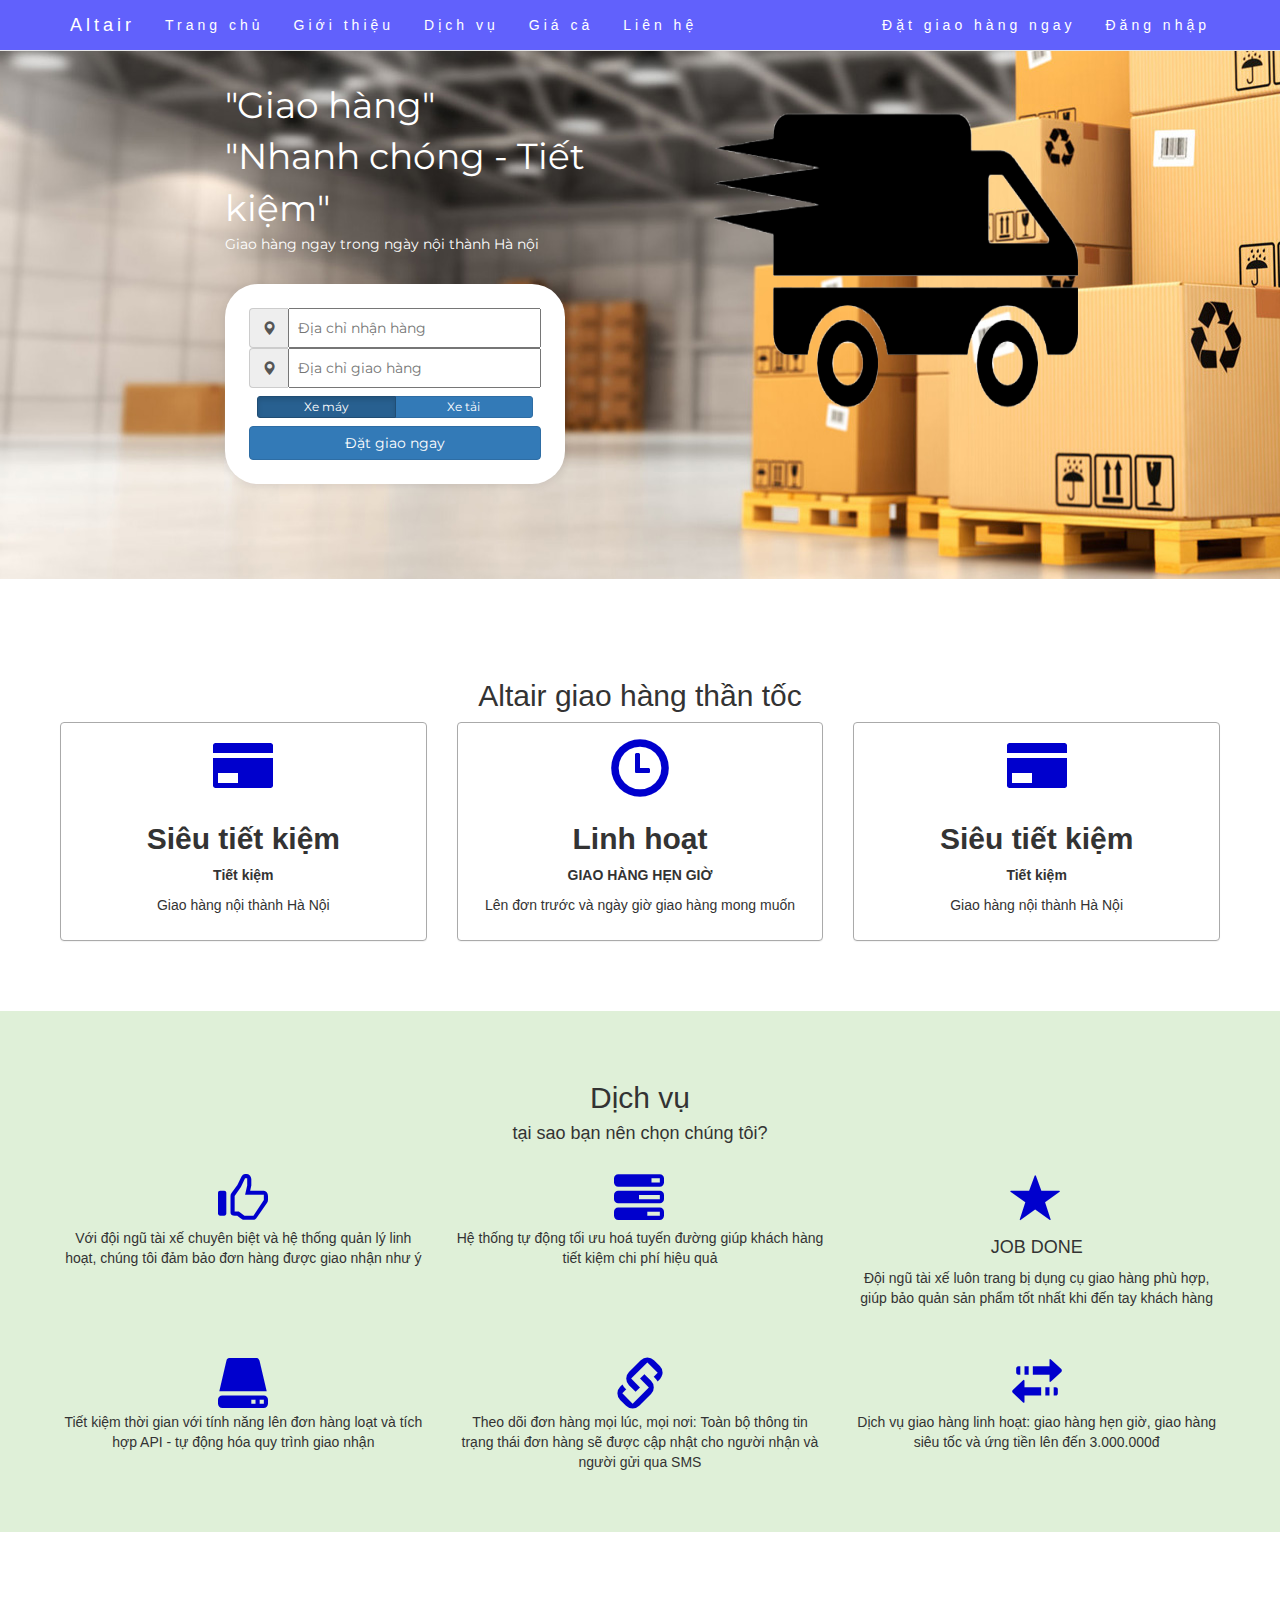
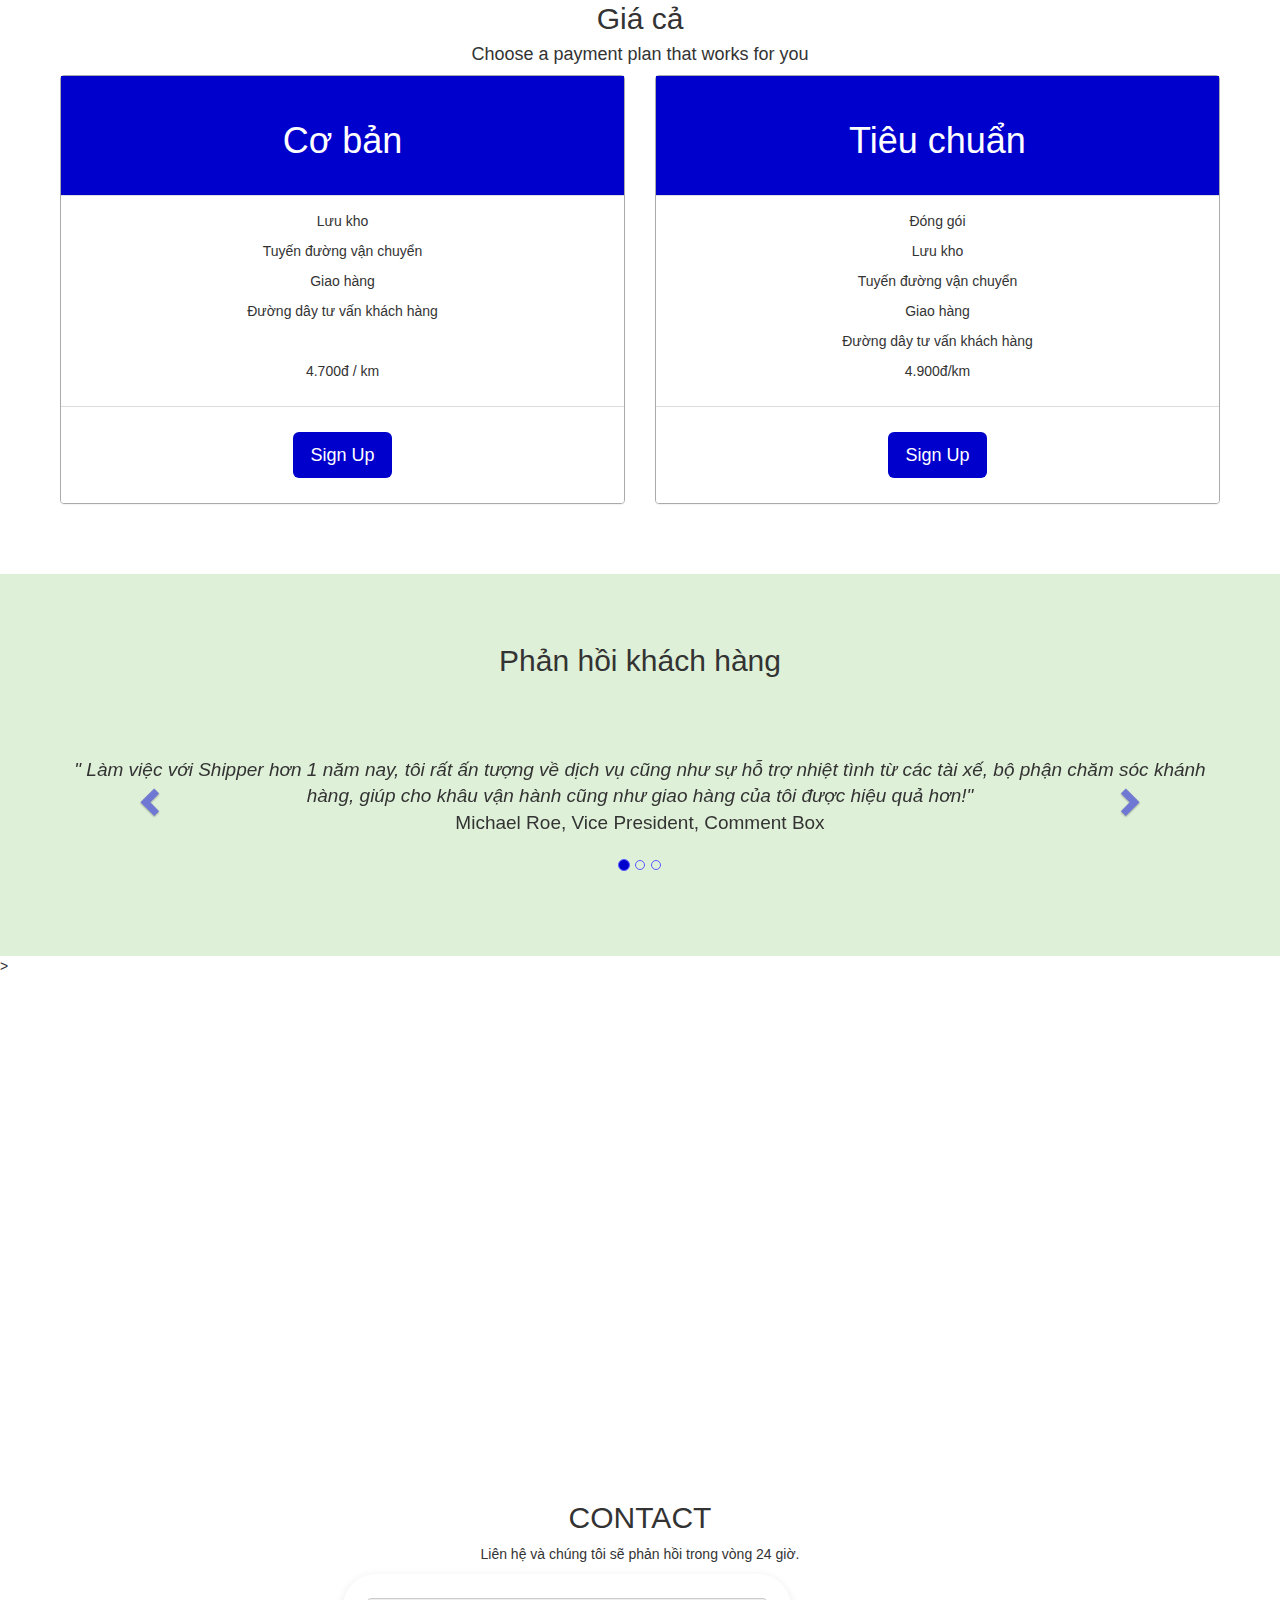
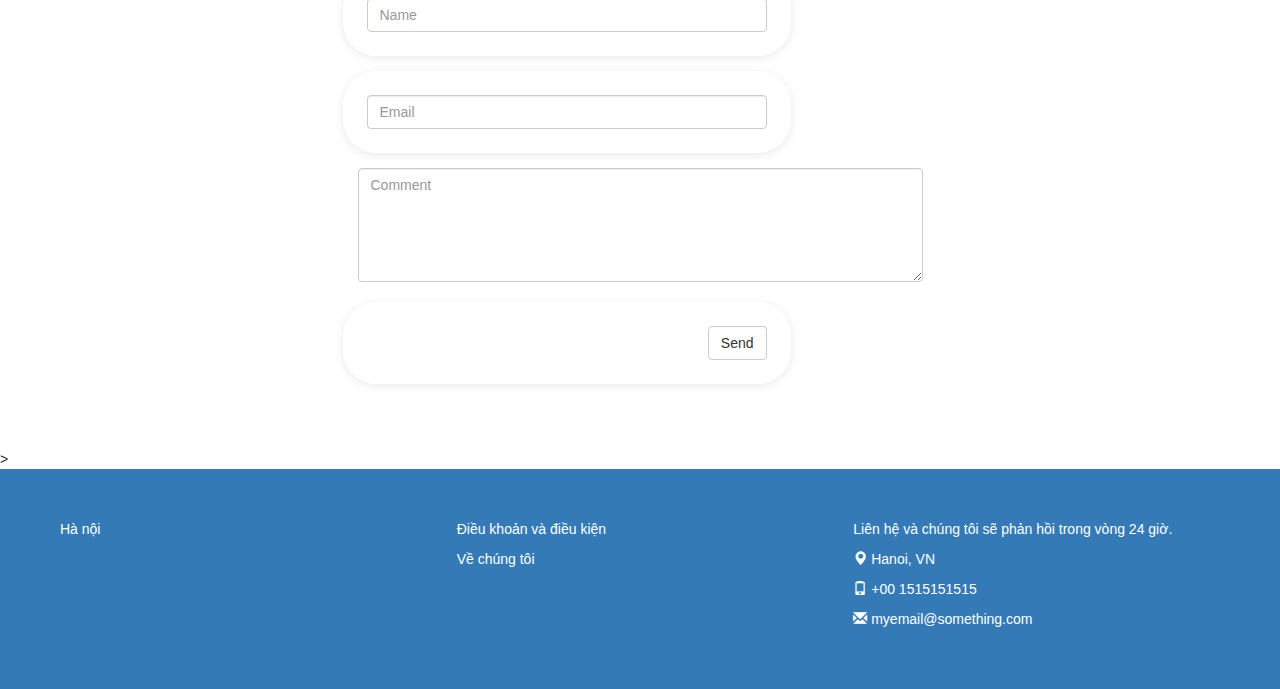
<file: Index.html>
<!DOCTYPE html>
<html lang="vi">
  <head>
      <title>Shipper webside</title>
      <meta charset="utf-8">
      <meta name="viewport" content="width=device-width, initial-scale=1">
      <link rel="stylesheet" href="https://maxcdn.bootstrapcdn.com/bootstrap/3.4.1/css/bootstrap.min.css">
      <script src="https://ajax.googleapis.com/ajax/libs/jquery/3.5.1/jquery.min.js"></script>
      <script src="https://maxcdn.bootstrapcdn.com/bootstrap/3.4.1/js/bootstrap.min.js"></script>

      <script>
        $(window).scroll(function() {
          $(".slideanim").each(function(){
            var pos = $(this).offset().top;
  
            var winTop = $(window).scrollTop();
            if (pos < winTop + 600) {
              $(this).addClass("slide");
            }
          });
        });
      </script>

      <link href="https://fonts.googleapis.com/css?family=Montserrat" rel="stylesheet" type="text/css">
      <link href="https://fonts.googleapis.com/css?family=Lato" rel="stylesheet" type="text/css">
      <link rel="stylesheet" href="style.css">
    </head>
  <body >
    
    <!-- Nav -->
    <nav class="navbar navbar-default navbar-fixed-top">
      <div class="container">
        <div class="navbar-header">
          <button type="button" class="navbar-toggle" data-toggle="collapse" data-target="#myNavbar">
            <span class="icon-bar"></span>
            <span class="icon-bar"></span>
            <span class="icon-bar"></span>
          </button>
          <a class="navbar-brand" href="#">Altair</a>
        </div>
        <div class="collapse navbar-collapse" id="myNavbar">
          <ul class="nav navbar-nav navbar-left">
            <li><a href="#home">Trang chủ</a></li>
            <li><a href="#about">Giới thiệu</a></li>
            <li><a href="#services">Dịch vụ</a></li>
            <li><a href="#pricing">Giá cả</a></li>
            <li><a href="#contact">Liên hệ</a></li>
          </ul>
          <ul class="nav navbar-nav navbar-right">
            <li><a href="">Đặt giao hàng ngay</a></li>
            <li><a href="#loginModal"  data-toggle="modal">Đăng nhập</a></a></li>
          </ul>
        </div>
      </div>
    </nav>

    <!-- jumbutron home -->
    <div id="home" class="jumbotron bg-img">
      <div class="row">
        <div class="col-md-4 col-md-offset-2">
          <div>
            <span style="font-size: 36px" >
              "Giao hàng"
              <br>
              "Nhanh chóng - Tiết kiệm"
            </span>
            <div class="">Giao hàng ngay trong ngày nội thành Hà nội    
            </div>
          </div>
          
          <form class="form">
              <div class="form-group">
                <div class="input-group">
                  <span class="input-group-addon"><span class="glyphicon glyphicon-map-marker"></span></span>
                  <input class="input-wirde" type="text" autocomplete="off" placeholder="Địa chỉ nhận hàng" required>
                </div>
                <div class="input-group">
                  <span class="input-group-addon"><span class="glyphicon glyphicon-map-marker"></span></span>
                  <input class="input-wirde" type="text" autocomplete="off" placeholder="Địa chỉ giao hàng" required>
                </div>
                <div class="btn-group" data-toggle="buttons" >
                  <label class="btn btn-primary btn-xs active">
                    <input type="radio" name="vehicle-options" id="motobike" checked> Xe máy
                  </label>
                  <label class="btn btn-primary btn-xs">
                    <input type="radio" name="vehicle-options" id="vans">Xe tải
                  </label>
                </div>
                <div >
                  <button class="btn btn-primary" type="button">Đặt giao ngay</button>
                </div>
              </div>
            
          </form>
        </div>

        <div class="col-md-4">
          <img src="/image/truck-icon.png" alt="truck-icon" width="480" height="360">
        </div>
      </div>
    </div>

    <!-- about container-fluid -->
    <div id="about" class="container-fluid">
      <div class="text-center"> 
        <h2>Altair giao hàng thần tốc</h2>
      </div>
      <div class="row slideanim">

        <div class="col-sm-4 col-xs-1">
          <div class="panel panel-default text-center ">
            <div class="panel-body">
              <span class="glyphicon glyphicon-credit-card logo"></span>
              <h2><strong>Siêu tiết kiệm</strong></h2>
              <p><strong>Tiết kiệm</strong></p>
              <p>Giao hàng nội thành Hà Nội</p>
            </div>
          </div>
        </div>

        <div class="col-sm-4 col-xs-1">
          <div class="panel panel-default text-center">
            <div class="panel-body">
              <span class="glyphicon glyphicon-time logo"></span>
              <h2><strong>Linh hoạt</strong></h2>
              <p><strong>GIAO HÀNG HẸN GIỜ</strong></p>
              <p>Lên đơn trước và ngày giờ giao hàng mong muốn</p>
            </div>
          </div>
        </div>

        <div class="col-sm-4 col-xs-1">
          <div class="panel panel-default text-center">
            <div class="panel-body">
              <span class="glyphicon glyphicon-credit-card logo"></span>
              <h2><strong>Siêu tiết kiệm</strong></h2>
              <p><strong>Tiết kiệm</strong></p>
              <p>Giao hàng nội thành Hà Nội</p>
            </div>
          </div>
        </div>
      </div>
    </div>

    <!-- Service container-fluid -->
    <div class="container-fluid text-center bg-success" id="services">
      <h2>Dịch vụ</h2>
      <h4>tại sao bạn nên chọn chúng tôi?</h4>
      <br>
      <div class="row slideanim">
        <div class="col-sm-4">
          <span class="glyphicon glyphicon-thumbs-up logo-small"></span>
          <p>Với đội ngũ tài xế chuyên biệt và hệ thống quản lý linh hoạt, chúng tôi đảm bảo đơn hàng được giao nhận như ý</p>
        </div>
        <div class="col-sm-4">
          <span class="glyphicon glyphicon-tasks logo-small"></span>
          <p>Hệ thống tự động tối ưu hoá tuyến đường giúp khách hàng tiết kiệm chi phí hiệu quả</p>
        </div>
        <div class="col-sm-4">
          <span class="glyphicon glyphicon-star logo-small"></span>
          <h4>JOB DONE</h4>
          <p>Đội ngũ tài xế luôn trang bị dụng cụ giao hàng phù hợp, giúp bảo quản sản phẩm tốt nhất khi đến tay khách hàng</p>
        </div>
        </div>
        <br><br>
      <div class="row slideanim">
        <div class="col-sm-4">
          <span class="glyphicon glyphicon-hdd logo-small"></span>
          <p>Tiết kiệm thời gian với tính năng lên đơn hàng loạt và tích hợp API - tự động hóa quy trình giao nhận</p>
        </div>
        <div class="col-sm-4">
          <span class="glyphicon glyphicon-link logo-small"></span>
          <p>Theo dõi đơn hàng mọi lúc, mọi nơi: Toàn bộ thông tin trạng thái đơn hàng sẽ được cập nhật cho người nhận và người gửi qua SMS</p>
        </div>
        <div class="col-sm-4">
          <span class="glyphicon glyphicon-transfer logo-small"></span>
          <p>Dịch vụ giao hàng linh hoạt: giao hàng hẹn giờ, giao hàng siêu tốc và ứng tiền lên đến 3.000.000đ</p>
        </div>
      </div>
    </div>
    
    <!-- pricing container-fluid -->
    <div class="container-fluid" id="pricing">
      <div class="text-center">
        <h2>Giá cả</h2>
        <h4>Choose a payment plan that works for you</h4>
      </div>
      <div class="row slideanim">
        <div class="col-sm-6">
          <div class="panel panel-default text-center">
            <div class="panel-heading">
              <h1>Cơ bản</h1>
            </div>
            <div class="panel-body">
              <p>Lưu kho</p>
              <p>Tuyến đường vận chuyển</p>
              <p>Giao hàng</p>
              <p>Đường dây tư vấn khách hàng</p>
              <p>&nbsp;</p>
              <P>4.700đ / km</P>
            </div>
            <div class="panel-footer">
              <button class="btn btn-lg">Sign Up</button>
            </div>
          </div>
        </div>
        <div class="col-sm-6">
          <div class="panel panel-default text-center">
            <div class="panel-heading">
              <h1>Tiêu chuẩn</h1>
            </div>
            <div class="panel-body">
              <p>Đóng gói</p>
              <p>Lưu kho</p>
              <p>Tuyến đường vận chuyển</p>
              <p>Giao hàng</p>
              <p>Đường dây tư vấn khách hàng</p>
              <p>4.900đ/km</p>
            </div>
            <div class="panel-footer">
              <button class="btn btn-lg">Sign Up</button>
            </div>
          </div>
        </div>
      </div>
    </div>

    <!-- What our customers say -->
    <div class="container-fluid bg-success">
      <h2 class="text-center">Phản hồi khách hàng</h2>
      <div id="myCarousel" class="carousel slide text-center" data-ride="carousel">
        <!-- Indicators -->
        <ol class="carousel-indicators">
          <li data-target="#myCarousel" data-slide-to="0" class="active"></li>
          <li data-target="#myCarousel" data-slide-to="1"></li>
          <li data-target="#myCarousel" data-slide-to="2"></li>
        </ol>

        <!-- Wrapper for slides -->
        <div class="carousel-inner" role="listbox">
          <div class="item active">
          <h4>" Làm việc với Shipper hơn 1 năm nay, tôi rất ấn tượng về dịch vụ cũng như sự hỗ trợ nhiệt tình từ các tài xế, bộ phận chăm sóc khánh hàng, giúp cho khâu vận hành cũng như giao hàng của tôi được hiệu quả hơn!"<br><span style="font-style:normal;">Michael Roe, Vice President, Comment Box</span></h4>
          </div>
          <div class="item">
            <h4>" Cách vận hành của Borzo giúp chúng tôi tối ưu được chi phí và nguồn lực. Cùng với sự phối hợp rất nhịp nhàng và chuyên nghiêp, mong rằng chúng ta sẽ hợp tác lâu dài và cùng nhau phát triển. !!"<br><span style="font-style:normal;">John Doe, Salesman, Rep Inc</span></h4>
          </div>
          <div class="item">
            <h4>" Các bạn nhân viên dễ thương, hỗ trợ rất nhiệt tình nhưng tìm tài xế hơi lâu 1 chút."<br><span style="font-style:normal;">Chandler Bing, Actor, FriendsAlot</span></h4>
          </div>
        </div>

        <!-- Left and right controls -->
        <a class="left carousel-control" href="#myCarousel" role="button" data-slide="prev">
          <span class="glyphicon glyphicon-chevron-left" aria-hidden="true"></span>
          <span class="sr-only">Previous</span>
        </a>
        <a class="right carousel-control" href="#myCarousel" role="button" data-slide="next">
          <span class="glyphicon glyphicon-chevron-right" aria-hidden="true"></span>
          <span class="sr-only">Next</span>
        </a>
      </div>
    </div>
    <!-- Google Map -->>
    <div>
      <iframe src="https://www.google.com/maps/embed?pb=!1m18!1m12!1m3!1d3723.6514813864273!2d105.78995061476363!3d21.04662668598874!2m3!1f0!2f0!3f0!3m2!1i1024!2i768!4f13.1!3m3!1m2!1s0x3135ab306caa83a7%3A0xbfe4b316823e38f7!2zSOG7jWMgVmnhu4duIEPDtG5nIE5naOG7hyBCxrB1IENow61uaCBWaeG7hW4gVGjDtG5n!5e0!3m2!1svi!2s!4v1635518845162!5m2!1svi!2s" width="100%" height="450" style="border:0;" allowfullscreen="" loading="lazy"></iframe>
    </div>

    <!-- CONTACT -->
    <div id="contact" >
      <div class="container-fluid bg-grey">
        <h2 class="text-center">CONTACT</h2>
        <p class="text-center">Liên hệ và chúng tôi sẽ phản hồi trong vòng 24 giờ.</p>
        <div class="row">
          <div class="col-sm-6 col-md-offset-3 slideanim">
            <div class="row">
              <div class="col-sm-6 form-group">
                <input class="form-control" id="name" name="name" placeholder="Name" type="text" required>
              </div>
              <div class="col-sm-6 form-group">
                <input class="form-control" id="email" name="email" placeholder="Email" type="email" required>
              </div>
            </div>
            <textarea class="form-control" id="comments" name="comments" placeholder="Comment" rows="5"></textarea><br>
            <div class="row">
              <div class="col-sm-12 form-group">
                <button class="btn btn-default pull-right" type="submit">Send</button>
              </div>
            </div>
          </div>
          <div class="col-sm-3"></div>
        </div>
      </div>
    </div>
    
    <!-- Footpage -->>
    <div class="container-fluid row bg-primary">
      <div class="col-sm-4">
        <p>Hà nội</p>
      </div>
      <div class="col-sm-4">
        <p>Điều khoản và điều kiện</p>
        <p>Về chúng tôi</p>
      </div>
      <div class="col-sm-4">
        <p>Liên hệ và chúng tôi sẽ phản hồi trong vòng 24 giờ.</p>
        <p><span class="glyphicon glyphicon-map-marker"></span> Hanoi, VN</p>
        <p><span class="glyphicon glyphicon-phone"></span> +00 1515151515</p>
        <p><span class="glyphicon glyphicon-envelope"></span> myemail@something.com</p>
      </div>
    </div>

    <!-- Login Modal -->
    <div id="loginModal" class="modal fade">
      <div class="modal-dialog modal-login">
        <div class="modal-content">
          <div class="modal-header">				
            <h4 class="modal-title">Login</h4>
            <button type="button" class="close" data-dismiss="modal" aria-hidden="true">&times;</button>
          </div>
          <div class="modal-body">
            <form action="/examples/actions/confirmation.php" method="post">
              <div class="form-group">
                <i class="fa fa-user"></i>
                <input type="text" class="form-control" placeholder="Username" required="required">
              </div>
              <div class="form-group">
                <i class="fa fa-lock"></i>
                <input type="password" class="form-control" placeholder="Password" required="required">					
              </div>
              <div class="form-group">
                <input type="submit" class="btn btn-primary btn-block btn-lg" value="Login">
              </div>
            </form>				
            
          </div>
          <div class="modal-footer">
            <a href="#">Forgot Password?</a>
          </div>
        </div>
      </div>
    </div>  
  </body>

  <footer>

  </footer>
</html>
</file>
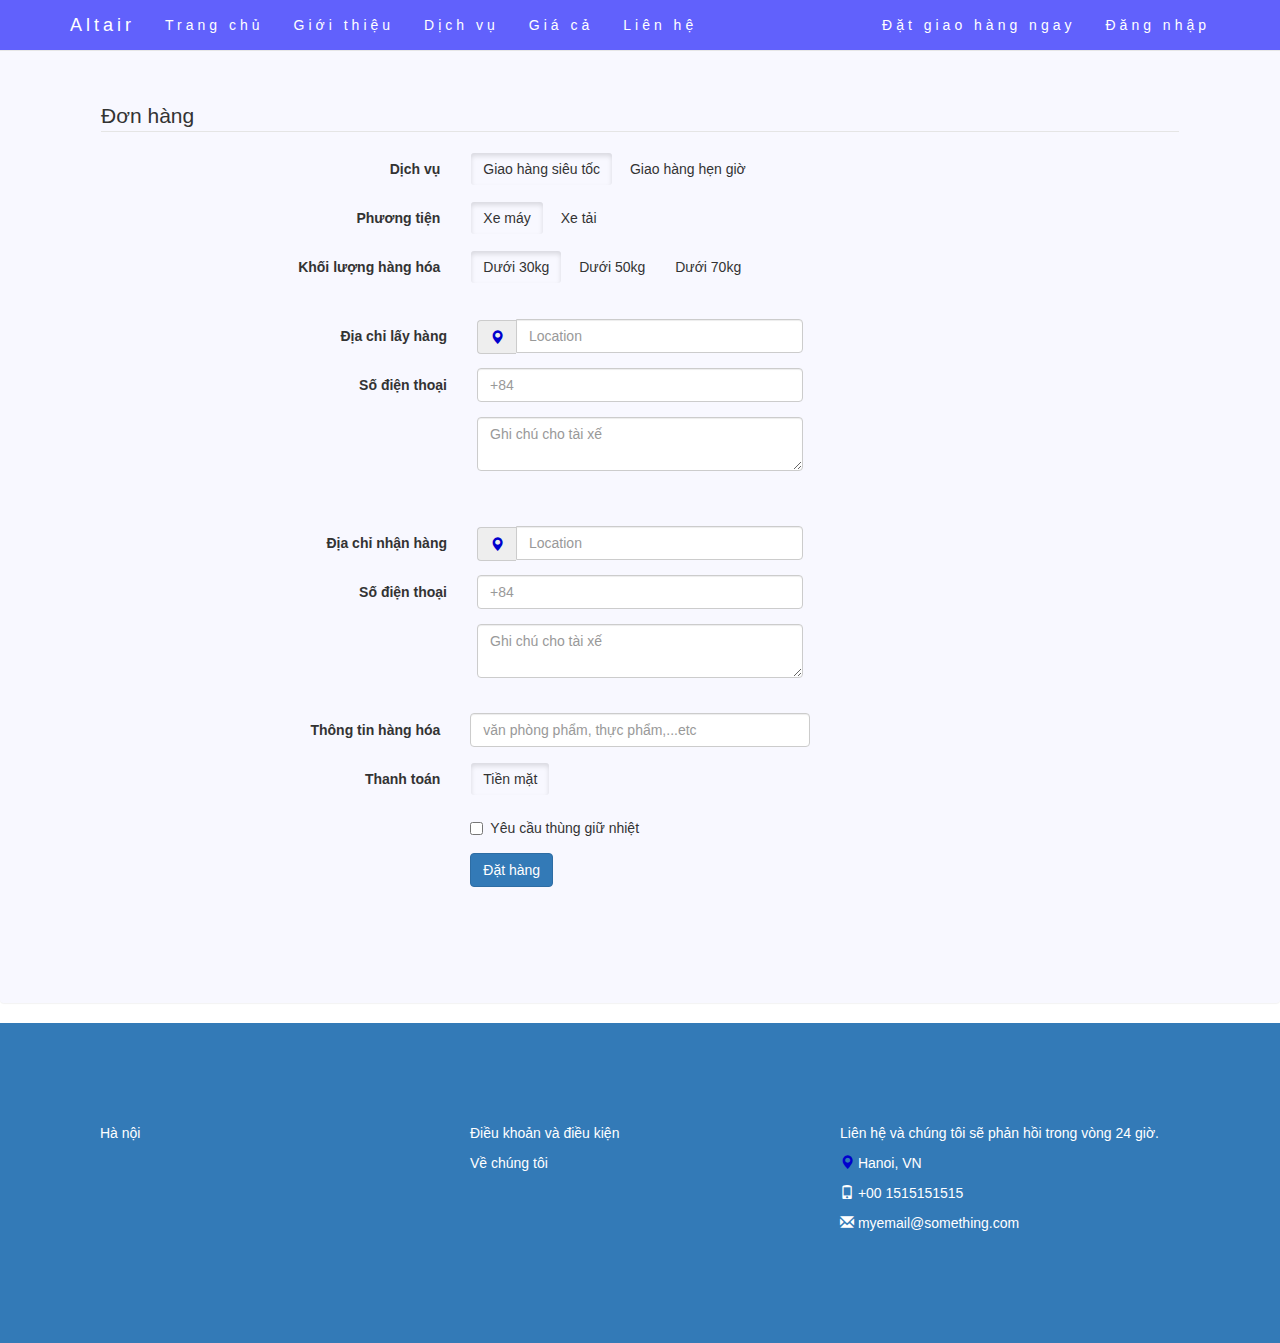
<file: Order.html>
<!DOCTYPE html>
<html lang="vi">
  <head>
      <title>Shipper webside</title>
      <meta charset="utf-8">
      <meta name="viewport" content="width=device-width, initial-scale=1">
      <link rel="stylesheet" href="https://maxcdn.bootstrapcdn.com/bootstrap/3.4.1/css/bootstrap.min.css">
      <script src="https://ajax.googleapis.com/ajax/libs/jquery/3.5.1/jquery.min.js"></script>
      <script src="https://maxcdn.bootstrapcdn.com/bootstrap/3.4.1/js/bootstrap.min.js"></script>

      <link href="https://fonts.googleapis.com/css?family=Montserrat" rel="stylesheet" type="text/css">
      <link href="https://fonts.googleapis.com/css?family=Lato" rel="stylesheet" type="text/css">
      <link rel="stylesheet" href="orderstyle.css">
    </head>
  <body >
    
    <!-- Nav -->
    <nav class="navbar navbar-default navbar-fixed-top">
      <div class="container">
        <div class="navbar-header">
          <button type="button" class="navbar-toggle" data-toggle="collapse" data-target="#myNavbar">
            <span class="icon-bar"></span>
            <span class="icon-bar"></span>
            <span class="icon-bar"></span>
          </button>
          <a class="navbar-brand" href="#">Altair</a>
        </div>
        <div class="collapse navbar-collapse" id="myNavbar">
          <ul class="nav navbar-nav navbar-left">
            <li><a href="#home">Trang chủ</a></li>
            <li><a href="#about">Giới thiệu</a></li>
            <li><a href="#services">Dịch vụ</a></li>
            <li><a href="#pricing">Giá cả</a></li>
            <li><a href="#contact">Liên hệ</a></li>
          </ul>
          <ul class="nav navbar-nav navbar-right">
            <li><a href="">Đặt giao hàng ngay</a></li>
            <li><a href="#loginModal"  data-toggle="modal">Đăng nhập</a></a></li>
          </ul>
        </div>
      </div>
    </nav>

    <div class = "panel">
      <main class="container-fluid">
        <form class="form-horizontal ">
          <fieldset>
          
          <!-- Form Name -->
          <legend>Đơn hàng</legend>
          
          <!-- Multiple Radios (inline) -->
          <div class="form-group" >
            <div>
              <label class="col-md-4 control-label" for="radios-service">Dịch vụ</label>
              <div class="col-md-4" data-toggle="buttons"> 
                <label class="btn active" for="radios-service-0" >
                  <input type="radio" name="radios-service" id="radios-service-0" value="1" checked="checked">
                  Giao hàng siêu tốc
                </label> 
                <label class="btn" for="radios-service-1">
                  <input type="radio" name="radios-service" id="radios-service-1" value="2">
                  Giao hàng hẹn giờ
                </label>
              </div>
            </div>
          </div>
          
          <!-- Multiple Radios (inline) -->
          <div class="form-group">
            <label class="col-md-4 control-label" for="radios-vehical">Phương tiện</label>
            <div class="col-md-4" data-toggle="buttons"> 
              <label class="btn active" for="radios-title-0">
                <input type="radio" name="radios-vehical" id="radios-vehical-0" value="1" checked="checked">
                Xe máy
              </label> 
              <label class="btn" for="radios-title-1">
                <input type="radio" name="radios-vehical" id="radios-vehical-1" value="2">
                Xe tải
              </label>
            </div>
          </div>
          
          <!-- Multiple Radios (inline) -->
          <div class="form-group">
            <label class="col-md-4 control-label" for="radios-goodsweight">Khối lượng hàng hóa</label>
            <div class="col-md-4 " data-toggle="buttons"> 
              <label class="btn active" for="radios-goodsweight-0">
                <input type="radio" name="radios-goodsweight" id="radios-goodsweight-0" value="1" checked="checked">
                Dưới 30kg
              </label> 
              <label class="btn" for="radios-goodsweight-1">
                <input type="radio" name="radios-goodsweight" id="radios-goodsweight-1" value="2">
                Dưới 50kg
              </label> 
              <label class="btn" for="radios-goodsweight-2">
                <input type="radio" name="radios-goodsweight" id="radios-goodsweight-2" value="3">
                Dưới 70kg
              </label>
            </div>
          </div>
          
          <div class="box">
            <!-- Prepended text-->
            <div class="form-group">
              <label class="col-md-4 control-label" for="prependedtext">Địa chỉ lấy hàng</label>
              <div class="col-md-4">
                <div class="input-group">
                  <span class="input-group-addon glyphicon glyphicon-map-marker"></span>
                  <input id="prependedtext" name="prependedtext" class="form-control" placeholder="Location" type="text" required>
                </div>
              </div>
            </div>
            
            <!-- Text input-->
            <div class="form-group">
              <label class="col-md-4 control-label" for="textinput">Số điện thoại</label>  
              <div class="col-md-4">
              <input id="textinput" name="textinput" type="text" placeholder="+84" class="form-control input-md" required>
              </div>
            </div>
            
            <!-- Textarea -->
            <div class="form-group">
              <label class="col-md-4" for="textarea"></label>
              <div class="col-md-4">                     
                <textarea class="form-control" id="textarea" name="textarea" placeholder="Ghi chú cho tài xế" ></textarea>
              </div>
            </div>
          </div>
          
          <div class="box">
            <!-- Prepended text-->
            <div class="form-group">
              <label class="col-md-4 control-label" for="prependedtext">Địa chỉ nhận hàng</label>
              <div class="col-md-4">
                <div class="input-group">
                  <span class="input-group-addon glyphicon glyphicon-map-marker"></span>
                  <input id="prependedtext" name="prependedtext" class="form-control" placeholder="Location" type="text" required>
                </div>
              </div>
            </div>
            <!-- Text input-->
            <div class="form-group">
              <label class="col-md-4 control-label" for="textinput">Số điện thoại</label>  
              <div class="col-md-4">
              <input id="textinput" name="textinput" type="text" placeholder="+84" class="form-control input-md" required>
              </div>
            </div>
            
            <!-- Textarea -->
            <div class="form-group">
              <label class="col-md-4" for="textarea"></label>
              <div class="col-md-4">                     
                <textarea class="form-control" id="textarea" name="textarea" placeholder="Ghi chú cho tài xế"></textarea>
              </div>
            </div>
          </div>
          
          
          <!-- Text input-->
          <div class="form-group">
            <label class="col-md-4 control-label" for="textinput">Thông tin hàng hóa</label>  
            <div class="col-md-4">
            <input id="textinput" name="textinput" type="text" placeholder="văn phòng phẩm, thực phẩm,...etc" class="form-control input-md" required>
            </div>
          </div>
          
          <!-- Button -->
          <div class="form-group">
            <label class="col-md-4 control-label" for="">Thanh toán</label>
            <div class="col-md-8" data-toggle="buttons">
              <label class="btn active">
                <input type="radio" id="options" name="opt" checked >Tiền mặt</button>
              </label>
            </div>
          </div>
          
          
          <!-- Multiple Checkboxes (inline) -->
          <div class="form-group">
            <label class="col-md-4 control-label" for="checkboxes"></label>
            <div class="col-md-4">
              <label class="checkbox-inline" for="checkboxes-0">
                <input type="checkbox" name="checkboxes" id="checkboxes-0" value="1"> Yêu cầu thùng giữ nhiệt
              </label>
            </div>
          </div>

          <!-- Button -->
          <div class="form-group">
            <label class="col-md-4 control-label" for="singlebutton"></label>
            <div class="col-md-4">
              <button id="singlebutton" name="singlebutton" class="btn btn-primary">Đặt hàng</button>
            </div>
          </div>
          </fieldset>
        </form>        
      </main>
    </div>
    
    
    <div class="container-fluid row bg-primary">
      <div class="col-sm-4">
        <p>Hà nội</p>
      </div>
      <div class="col-sm-4">
        <p>Điều khoản và điều kiện</p>
        <p>Về chúng tôi</p>
      </div>
      <div class="col-sm-4">
        <p>Liên hệ và chúng tôi sẽ phản hồi trong vòng 24 giờ.</p>
        <p><span class="glyphicon glyphicon-map-marker"></span> Hanoi, VN</p>
        <p><span class="glyphicon glyphicon-phone"></span> +00 1515151515</p>
        <p><span class="glyphicon glyphicon-envelope"></span> myemail@something.com</p>
      </div>
    </div>

    <!-- Login Modal -->
    <div id="loginModal" class="modal fade">
      <div class="modal-dialog modal-login">
        <div class="modal-content">
          <div class="modal-header">				
            <h4 class="modal-title">Login</h4>
            <button type="button" class="close" data-dismiss="modal" aria-hidden="true">&times;</button>
          </div>
          <div class="modal-body">
            <form action="/examples/actions/confirmation.php" method="post">
              <div class="form-group">
                <i class="fa fa-user"></i>
                <input type="text" class="form-control" placeholder="Username" required="required">
              </div>
              <div class="form-group">
                <i class="fa fa-lock"></i>
                <input type="password" class="form-control" placeholder="Password" required="required">					
              </div>
              <div class="form-group">
                <input type="submit" class="btn btn-primary btn-block btn-lg" value="Login">
              </div>
            </form>				
            
          </div>
          <div class="modal-footer">
            <a href="#">Forgot Password?</a>
          </div>
        </div>
      </div>
    </div>  
  </body>
  <footer>

  </footer>
</html>
</file>
<file: style.css>
/* Navbar */
.navbar {
    margin-bottom: 0;
    background-color:rgb(97, 97, 252);
    z-index: 9999;
    font-size: 14px !important;
    line-height: 1.42857143 !important;
    letter-spacing: 4px;
    border-radius: 0;
}
  
.navbar li a, .navbar .navbar-brand {
    color:#fff !important;
}
  
.navbar-nav li a:hover, .navbar-nav li.active a {
    color:mediumblue !important;
    background-color:white !important;
}
  
.navbar-default .navbar-toggle {
    border-color: transparent;
    color: #fff !important;
}

.container-fluid {
    padding: 50px 60px;
}

.trigger-btn {
    padding:-100px;
}

/* Header */
.jumbotron {
    background-color: cornflowerblue;
    color: #ffffff;
    padding: 80px 10px;
    font-family: Montserrat, sans-serif;
    background-image: url("/image/packaging-banner.jpg") !important;
}
    /* form*/

.form {
    padding-top: 30px;
    padding-right: 15%;
}
.form-group {
    width: 100%;
    max-width: 448px;
    padding: 24px;
    background: #ffffff;
    box-shadow: 0 2px 8px rgba(49, 50, 56, 0.1);
    border-radius: 33px;
}

.input-wirde {
    color: #000;
    width: 100%;
    padding: 8px;
}
.btn-group {
    display: flex;
    width: 100%;
    padding: 8px;
}

.btn-primary {
    width: 100%;
}




/* Logo */
.logo-small {
    color: mediumblue;
    font-size: 50px;
}
  
.logo {
    color: mediumblue;
    font-size: 60px;
}

/**/
.panel {
    border: 1px solid #aaa;
    border: radius 2px;;
    transition: box-shadow 0.5s;
}
  
.panel:hover {
    box-shadow: 5px 0px 40px rgba(0,0,0, .2);
}
  
.panel-footer .btn:hover {
    border: 1px solid #aaa;
    background-color: #fff !important;
    color:mediumblue;
}
  
.panel-heading {
    color:  #fff !important;
    background-color: mediumblue !important;
    padding: 25px;
    border-bottom: 1px solid transparent;
    border-top-left-radius: 0px;
    border-top-right-radius: 0px;
    border-bottom-left-radius: 0px;
    border-bottom-right-radius: 0px;
}
  
.panel-footer {
    background-color: #fff !important;
}
  
.panel-footer h3 {
    font-size: 32px;
}

.panel-footer h4 {
    color: #aaa;
    font-size: 14px;
}
  
.panel-footer .btn {
    margin: 15px 0;
    background-color: mediumblue;
    color: #fff;
}

  /**/
.carousel-control.right, .carousel-control.left {
    background-image: none;
    color: mediumblue;
}
  
.carousel-indicators li {
    border-color: rgb(90, 90, 255);
}
  
.carousel-indicators li.active {
    background-color: mediumblue;
}
  
.item h4 {
    font-size: 19px;
    line-height: 1.375em;
    font-weight: 400;
    font-style: italic;
    margin: 70px 0;
}
  
.item span {
    font-style: normal;
}

/*modal Login*/

.modal-login {
    color: #636363;
    width: 350px;
    margin: 100px auto;
}
.modal-login .modal-content {
    padding: 20px;
    border-radius: 5px;
    border: none;
}
.modal-login .modal-header {
    border-bottom: none;
    position: relative;
    justify-content: center;
}
.modal-login h4 {
    text-align: center;
    font-size: 26px;
}
.modal-login  .form-group {
    position: relative;
}
.modal-login i {
    position: absolute;
    left: 13px;
    top: 11px;
    font-size: 18px;
}
.modal-login .form-control {
    padding-left: 40px;
}
.modal-login .form-control:focus {
    border-color: #00ce81;
}
.modal-login .form-control, .modal-login .btn {
    min-height: 40px;
    border-radius: 3px; 
}
.modal-login .hint-text {
    text-align: center;
    padding-top: 10px;
}
.modal-login .close {
    position: absolute;
    top: -5px;
    right: -5px;
}
.modal-login .btn {
    background: #00ce81;
    border: none;
    line-height: normal;
}
.modal-login .btn:hover, .modal-login .btn:focus {
    background: #00bf78;
}
.modal-login .modal-footer {
    background: #ecf0f1;
    border-color: #dee4e7;
    text-align: center;
    margin: 0 -20px -20px;
    border-radius: 5px;
    font-size: 13px;
    justify-content: center;
}
.modal-login .modal-footer a {
    color: #999;
}
.trigger-btn {
    display: inline-block;
    margin: 100px auto;
}
</file>
<file: orderstyle.css>
/* Navbar */
.navbar {
    margin-bottom: 0;
    background-color:rgb(97, 97, 252);
    z-index: 9999;
    font-size: 14px !important;
    line-height: 1.42857143 !important;
    letter-spacing: 4px;
    border-radius: 0;
}
  
.navbar li a, .navbar .navbar-brand {
    color:#fff !important;
}
  
.navbar-nav li a:hover, .navbar-nav li.active a {
    color:mediumblue !important;
    background-color:white !important;
}
  
.navbar-default .navbar-toggle {
    border-color: transparent;
    color: #fff !important;
}

.container-fluid {
    padding: 50px 60px;
}

.trigger-btn {
    padding:-100px;
}

.glyphicon-map-marker {
    color: mediumblue;
}

.body {
    color: rgb(71, 71, 71);
}

.container-fluid {
    padding: 100px;
}

.panel {
    background-color: ghostwhite;
}
.box {
    padding: 20px;
}


/*modal Login*/

.modal-login {
    color: #636363;
    width: 350px;
    margin: 100px auto;
}
.modal-login .modal-content {
    padding: 20px;
    border-radius: 5px;
    border: none;
}
.modal-login .modal-header {
    border-bottom: none;
    position: relative;
    justify-content: center;
}
.modal-login h4 {
    text-align: center;
    font-size: 26px;
}
.modal-login  .form-group {
    position: relative;
}
.modal-login i {
    position: absolute;
    left: 13px;
    top: 11px;
    font-size: 18px;
}
.modal-login .form-control {
    padding-left: 40px;
}
.modal-login .form-control:focus {
    border-color: #00ce81;
}
.modal-login .form-control, .modal-login .btn {
    min-height: 40px;
    border-radius: 3px; 
}
.modal-login .hint-text {
    text-align: center;
    padding-top: 10px;
}
.modal-login .close {
    position: absolute;
    top: -5px;
    right: -5px;
}
.modal-login .btn {
    background: #00ce81;
    border: none;
    line-height: normal;
}
.modal-login .btn:hover, .modal-login .btn:focus {
    background: #00bf78;
}
.modal-login .modal-footer {
    background: #ecf0f1;
    border-color: #dee4e7;
    text-align: center;
    margin: 0 -20px -20px;
    border-radius: 5px;
    font-size: 13px;
    justify-content: center;
}
.modal-login .modal-footer a {
    color: #999;
}
.trigger-btn {
    display: inline-block;
    margin: 100px auto;
}
</file>
